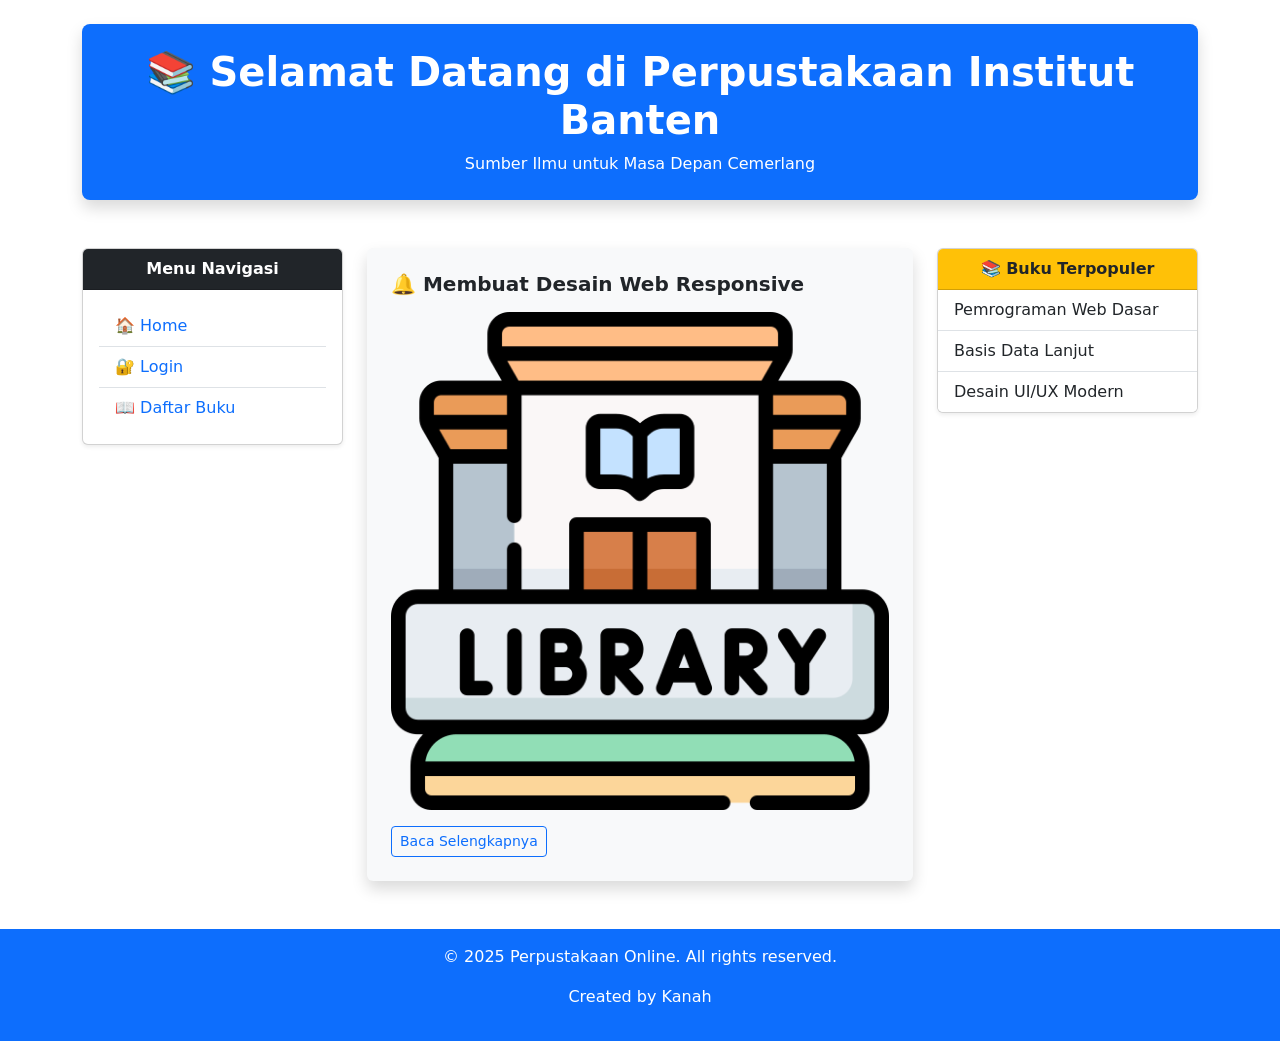
<file: index.html>
<!DOCTYPE html>
<html lang="id">
  <head>
    <meta charset="UTF-8" />
    <meta name="viewport" content="width=device-width, initial-scale=1" />
    <title>Perpustakaan Institut Banten</title>
    <link
      href="https://cdn.jsdelivr.net/npm/bootstrap@5.3.3/dist/css/bootstrap.min.css"
      rel="stylesheet"
    />
  </head>
  <body>
    <div class="container my-4">
      <div class="text-center bg-primary text-white rounded-3 py-4 shadow">
        <h1 class="fw-bold">
          📚 Selamat Datang di Perpustakaan Institut Banten
        </h1>
        <p class="mb-0">Sumber Ilmu untuk Masa Depan Cemerlang</p>
      </div>

      <div class="row mt-5">
        <!-- Sidebar Menu -->
        <div class="col-md-3 mb-4">
          <div class="card shadow-sm">
            <div class="card-header text-center bg-dark text-white fw-bold">
              Menu Navigasi
            </div>
            <div class="card-body">
              <ul class="list-group list-group-flush">
                <li class="list-group-item">
                  <a href="index.html" class="text-decoration-none">🏠 Home</a>
                </li>
                <li class="list-group-item">
                  <a href="login.html" class="text-decoration-none">🔐 Login</a>
                </li>
                <li class="list-group-item">
                  <a href="daftar_buku.html" class="text-decoration-none">📖 Daftar Buku</a>
                </li>
              </ul>
            </div>
          </div>
        </div>

        <!-- Berita Blok -->
        <div class="col-md-6 mb-4">
          <div class="bg-light p-4 shadow rounded">
            <h5 class="fw-bold mb-3">🔔 Membuat Desain Web Responsive</h5>
            <img
              src="img/library.png"
              class="img-fluid w-80 mb-3"
              alt="Berita Terkini"
              style="object-fit: cover"
            />
            <!-- <p class="text-muted mb-2">
              Institut Banten mengadakan pelatihan desain web responsif bagi
              mahasiswa dan umum. Tujuan kegiatan ini adalah untuk meningkatkan
              kemampuan digital generasi muda di era industri 4.0.
            </p> -->
            <a href="#" class="btn btn-outline-primary btn-sm"
              >Baca Selengkapnya</a
            >
          </div>
        </div>

        <!-- Buku Terpopuler -->
        <div class="col-md-3 mb-4">
          <div class="card shadow-sm">
            <div class="card-header text-center bg-warning fw-bold">
              📚 Buku Terpopuler
            </div>
            <ul class="list-group list-group-flush">
              <li class="list-group-item">Pemrograman Web Dasar</li>
              <li class="list-group-item">Basis Data Lanjut</li>
              <li class="list-group-item">Desain UI/UX Modern</li>
            </ul>
          </div>
        </div>
      </div>
    </div>

    <footer class="bg-primary text-white text-center py-3">
      <p>&copy; 2025 Perpustakaan Online. All rights reserved.</p>
      <p>Created by Kanah</p>
    </footer>

    <script src="https://cdn.jsdelivr.net/npm/bootstrap@5.3.3/dist/js/bootstrap.bundle.min.js"></script>
  </body>
</html>
</file>
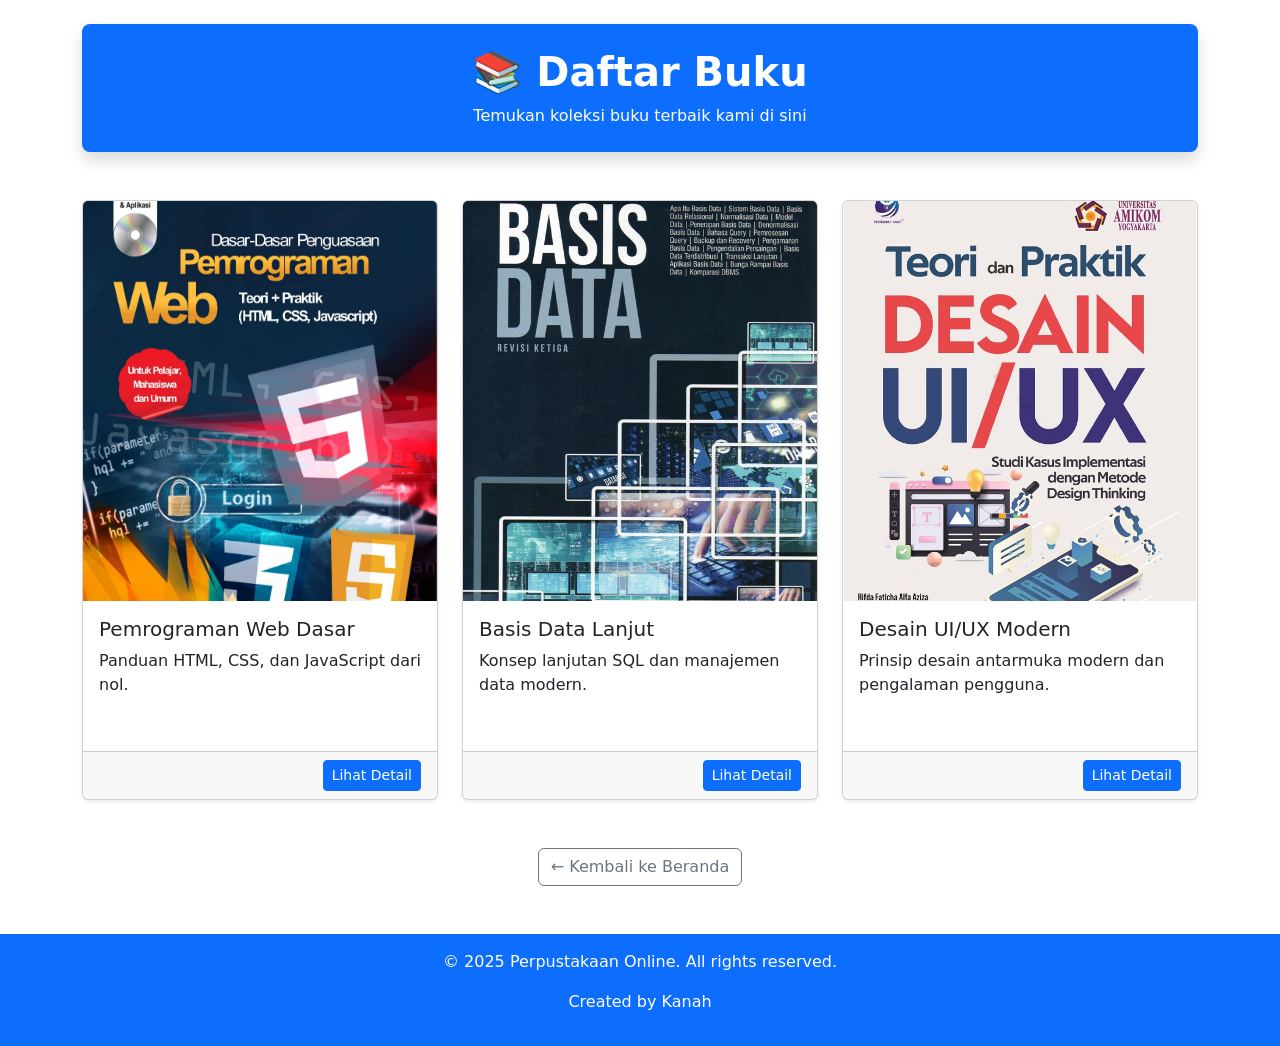
<file: daftar_buku.html>
<!DOCTYPE html>
<html lang="id">
  <head>
    <meta charset="UTF-8" />
    <meta name="viewport" content="width=device-width, initial-scale=1" />
    <title>Daftar Buku - Perpustakaan Institut Banten</title>
    <link
      href="https://cdn.jsdelivr.net/npm/bootstrap@5.3.3/dist/css/bootstrap.min.css"
      rel="stylesheet"
    />
    <style>
      .card-img-top {
        height: 400px;
        object-fit: cover;
      }

      .card {
        min-height: 600px;
      }
    </style>
  </head>
  <body>
    <div class="container my-4">
      <div class="text-center bg-primary text-white rounded-3 py-4 shadow">
        <h1 class="fw-bold">📚 Daftar Buku</h1>
        <p class="mb-0">Temukan koleksi buku terbaik kami di sini</p>
      </div>

      <div class="row mt-5">
        <!-- Buku 1 -->
        <div class="col-md-4 mb-4">
          <div class="card shadow-sm h-100">
            <img src="img/buku1.jpg" class="card-img-top" alt="Sampul Buku 1" />
            <div class="card-body">
              <h5 class="card-title">Pemrograman Web Dasar</h5>
              <p class="card-text">
                Panduan HTML, CSS, dan JavaScript dari nol.
              </p>
            </div>
            <div class="card-footer text-end">
              <a href="#" class="btn btn-primary btn-sm">Lihat Detail</a>
            </div>
          </div>
        </div>

        <!-- Buku 2 -->
        <div class="col-md-4 mb-4">
          <div class="card shadow-sm h-100">
            <img src="img/buku2.jpg" class="card-img-top" alt="Sampul Buku 2" />
            <div class="card-body">
              <h5 class="card-title">Basis Data Lanjut</h5>
              <p class="card-text">
                Konsep lanjutan SQL dan manajemen data modern.
              </p>
            </div>
            <div class="card-footer text-end">
              <a href="#" class="btn btn-primary btn-sm">Lihat Detail</a>
            </div>
          </div>
        </div>

        <!-- Buku 3 -->
        <div class="col-md-4 mb-4">
          <div class="card shadow-sm h-100">
            <img src="img/buku3.jpg" class="card-img-top" alt="Sampul Buku 3" />
            <div class="card-body">
              <h5 class="card-title">Desain UI/UX Modern</h5>
              <p class="card-text">
                Prinsip desain antarmuka modern dan pengalaman pengguna.
              </p>
            </div>
            <div class="card-footer text-end">
              <a href="#" class="btn btn-primary btn-sm">Lihat Detail</a>
            </div>
          </div>
        </div>
      </div>

      <div class="text-center mt-4">
        <a href="index.html" class="btn btn-outline-secondary"
          >← Kembali ke Beranda</a
        >
      </div>
    </div>

    <footer class="bg-primary text-white text-center py-3 mt-5">
      <p>&copy; 2025 Perpustakaan Online. All rights reserved.</p>
      <p>Created by Kanah</p>
    </footer>

    <script src="https://cdn.jsdelivr.net/npm/bootstrap@5.3.3/dist/js/bootstrap.bundle.min.js"></script>
  </body>
</html>
</file>
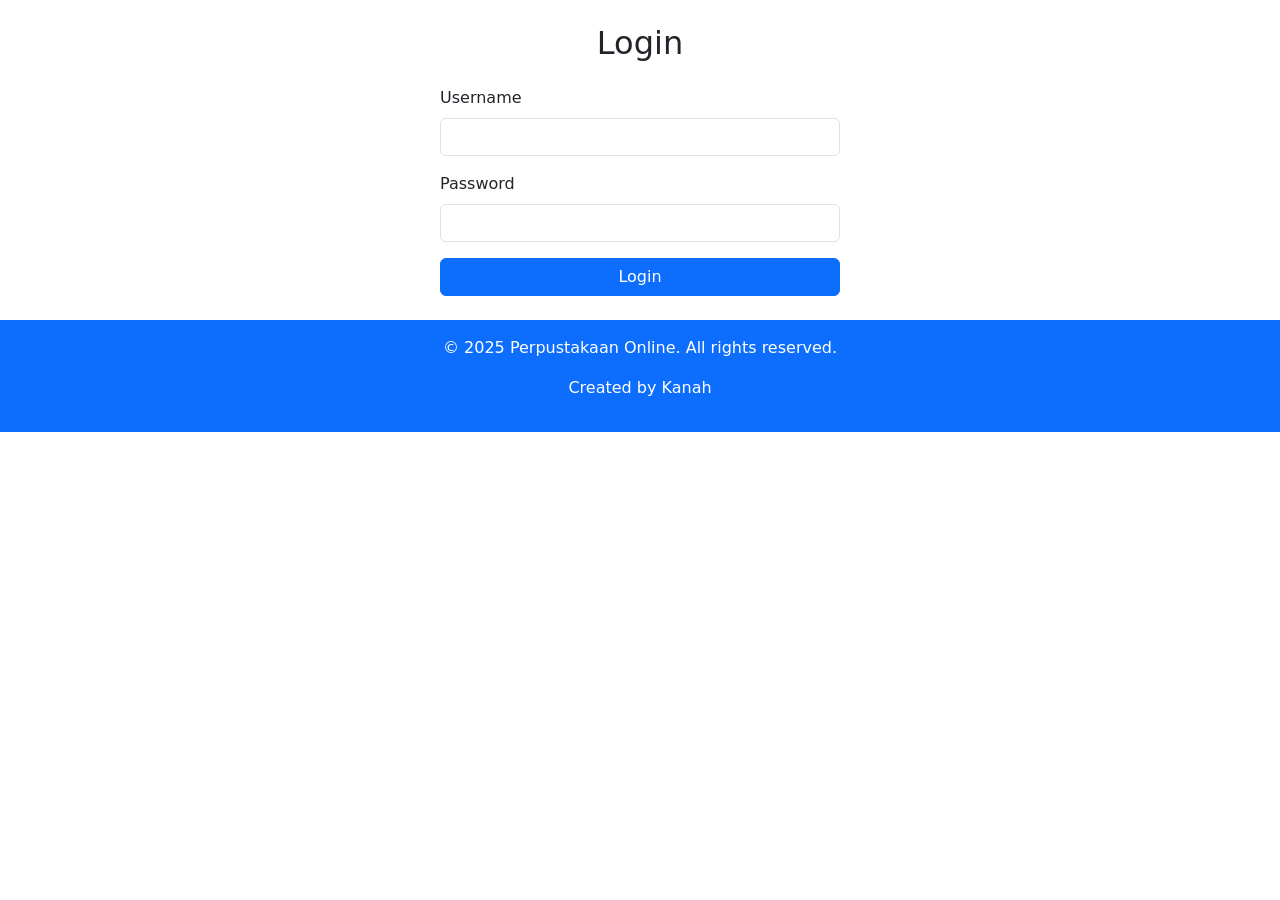
<file: login.html>
<!DOCTYPE html>
<html lang="en">
  <head>
    <meta charset="UTF-8" />
    <meta name="viewport" content="width=device-width, initial-scale=1.0" />
    <title>Login Perpustakaan</title>
    <link
      href="https://cdn.jsdelivr.net/npm/bootstrap@5.3.3/dist/css/bootstrap.min.css"
      rel="stylesheet"
    />
  </head>
  <body>
    <div class="container my-4">
      <h2 class="text-center mb-4">Login</h2>
      <form class="mx-auto" style="max-width: 400px">
        <div class="mb-3">
          <label for="username" class="form-label">Username</label>
          <input type="text" id="username" class="form-control" />
        </div>
        <div class="mb-3">
          <label for="password" class="form-label">Password</label>
          <input type="password" id="password" class="form-control" />
        </div>
        <button type="submit" class="btn btn-primary w-100">Login</button>
      </form>
    </div>

    <footer class="bg-primary text-white text-center py-3">
      <p>&copy; 2025 Perpustakaan Online. All rights reserved.</p>
      <p>Created by Kanah</p>
    </footer>
  </body>
</html>
</file>
